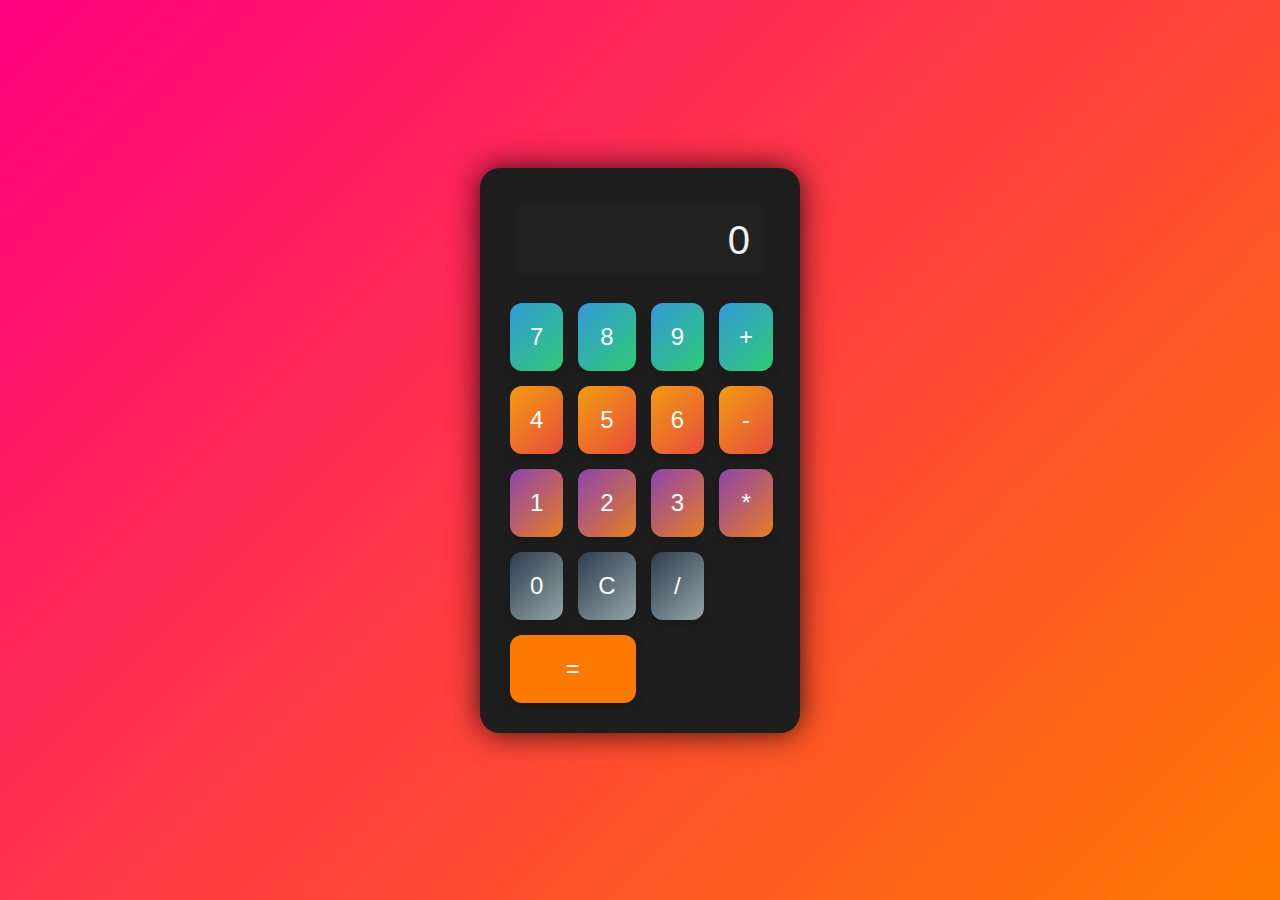
<file: index.html>
<!DOCTYPE html>
<html lang="en">
<head>
  <meta charset="UTF-8">
  <meta name="viewport" content="width=device-width, initial-scale=1.0">
  <title>Stylish Calculator</title>
  <link rel="stylesheet" href="style.css">
</head>
<body>
  <div class="calculator-container">
    <div class="calculator-display" id="display">0</div>
    <div class="calculator-buttons">
      <button class="button" onclick="appendToDisplay('7')">7</button>
      <button class="button" onclick="appendToDisplay('8')">8</button>
      <button class="button" onclick="appendToDisplay('9')">9</button>
      <button class="button operator" onclick="appendToDisplay('+')">+</button>
      <button class="button" onclick="appendToDisplay('4')">4</button>
      <button class="button" onclick="appendToDisplay('5')">5</button>
      <button class="button" onclick="appendToDisplay('6')">6</button>
      <button class="button operator" onclick="appendToDisplay('-')">-</button>
      <button class="button" onclick="appendToDisplay('1')">1</button>
      <button class="button" onclick="appendToDisplay('2')">2</button>
      <button class="button" onclick="appendToDisplay('3')">3</button>
      <button class="button operator" onclick="appendToDisplay('*')">*</button>
      <button class="button" onclick="appendToDisplay('0')">0</button>
      <button class="button" onclick="clearDisplay()">C</button>
      <button class="button operator" onclick="appendToDisplay('/')">/</button>
      <button class="button operator" onclick="calculateResult()">=</button>
    </div>
  </div>

  <script src="script.js"></script>
</body>
</html>
</file>
<file: style.css>
/* Reset some styles for better control */
* {
    margin: 0;
    padding: 0;
    box-sizing: border-box;
  }
  
  /* Body styling */
  body {
    display: flex;
    justify-content: center;
    align-items: center;
    height: 100vh;
    background: linear-gradient(135deg, #ff0080, #ff7a00);
    font-family: 'Roboto', sans-serif;
    color: #fff;
    margin: 0;
  }
  
  /* Container for the calculator */
  .calculator-container {
    background: #1e1e1e;
    padding: 30px;
    border-radius: 20px;
    box-shadow: 0 0 30px rgba(0, 0, 0, 0.8);
    width: 320px;
  }
  
  /* Display screen */
  .calculator-display {
    font-size: 2.5em;
    text-align: right;
    padding: 20px;
    background: #222;
    border-radius: 15px;
    margin-bottom: 25px;
    height: 80px;
    color: #f0f0f0;
    overflow-x: hidden;
    word-wrap: break-word;
    box-shadow: inset 0 0 10px rgba(0, 0, 0, 0.3);
    transition: background 0.3s ease;
  }
  
  /* Buttons layout using CSS Grid */
  .calculator-buttons {
    display: grid;
    grid-template-columns: repeat(4, 1fr);
    gap: 15px;
  }
  
  /* Button styling */
  .button {
    background: #333;
    border: none;
    border-radius: 12px;
    padding: 20px;
    font-size: 1.5em;
    color: #fff;
    transition: all 0.3s ease;
    cursor: pointer;
    box-shadow: 0 4px 8px rgba(0, 0, 0, 0.2);
  }
  
  .button:hover {
    background: #444;
    transform: scale(1.1);
    box-shadow: 0 6px 12px rgba(0, 0, 0, 0.3);
  }
  
  .button:active {
    transform: scale(1);
    box-shadow: 0 2px 4px rgba(0, 0, 0, 0.2);
  }
  
  /* Operator buttons */
  .operator {
    background: #ff007f;
    color: #fff;
  }
  
  .operator:hover {
    background: #ff4c92;
    transform: scale(1.1);
  }
  
  /* Clear button */
  button:nth-child(16) {
    background: #ff7a00;
    color: white;
    grid-column: span 2;
  }
  
  button:nth-child(16):hover {
    background: #ff9e33;
    transform: scale(1.1);
  }
  
  /* Number and operator alignment */
  button:nth-child(1), button:nth-child(2), button:nth-child(3), button:nth-child(4) {
    background: linear-gradient(135deg, #3498db, #2ecc71);
  }
  
  button:nth-child(5), button:nth-child(6), button:nth-child(7), button:nth-child(8) {
    background: linear-gradient(135deg, #f39c12, #e74c3c);
  }
  
  button:nth-child(9), button:nth-child(10), button:nth-child(11), button:nth-child(12) {
    background: linear-gradient(135deg, #8e44ad, #e67e22);
  }
  
  button:nth-child(13), button:nth-child(14), button:nth-child(15) {
    background: linear-gradient(135deg, #2c3e50, #95a5a6);
  }
  
  /* Button active states with different shadows */
  button:active {
    box-shadow: 0 0 15px rgba(0, 0, 0, 0.4);
    background: rgba(0, 0, 0, 0.5);
  }
  
  /* Responsive Design: Ensure it's usable on smaller screens */
  @media (max-width: 480px) {
    .calculator-container {
      width: 90%;
      padding: 20px;
    }
  
    .calculator-display {
      font-size: 2em;
      padding: 15px;
    }
  
    .button {
      font-size: 1.2em;
      padding: 18px;
    }
  }
</file>
